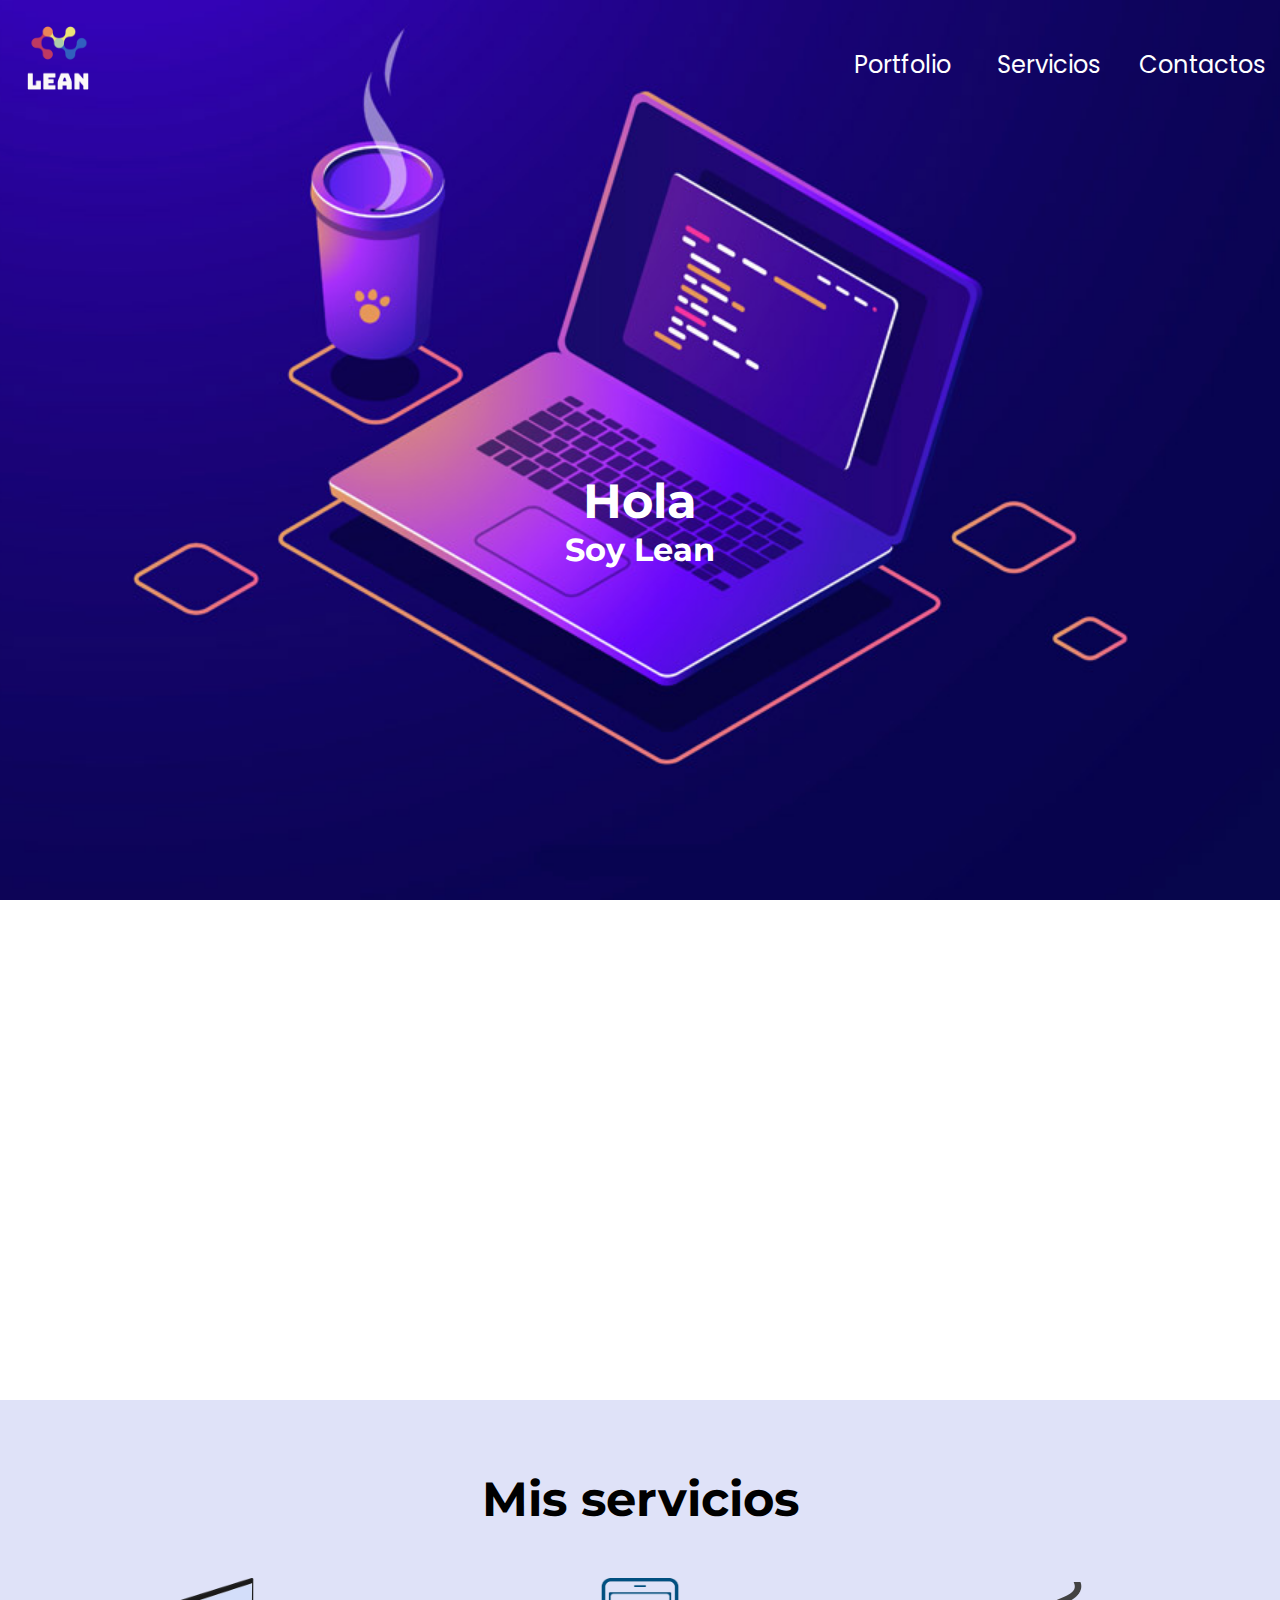
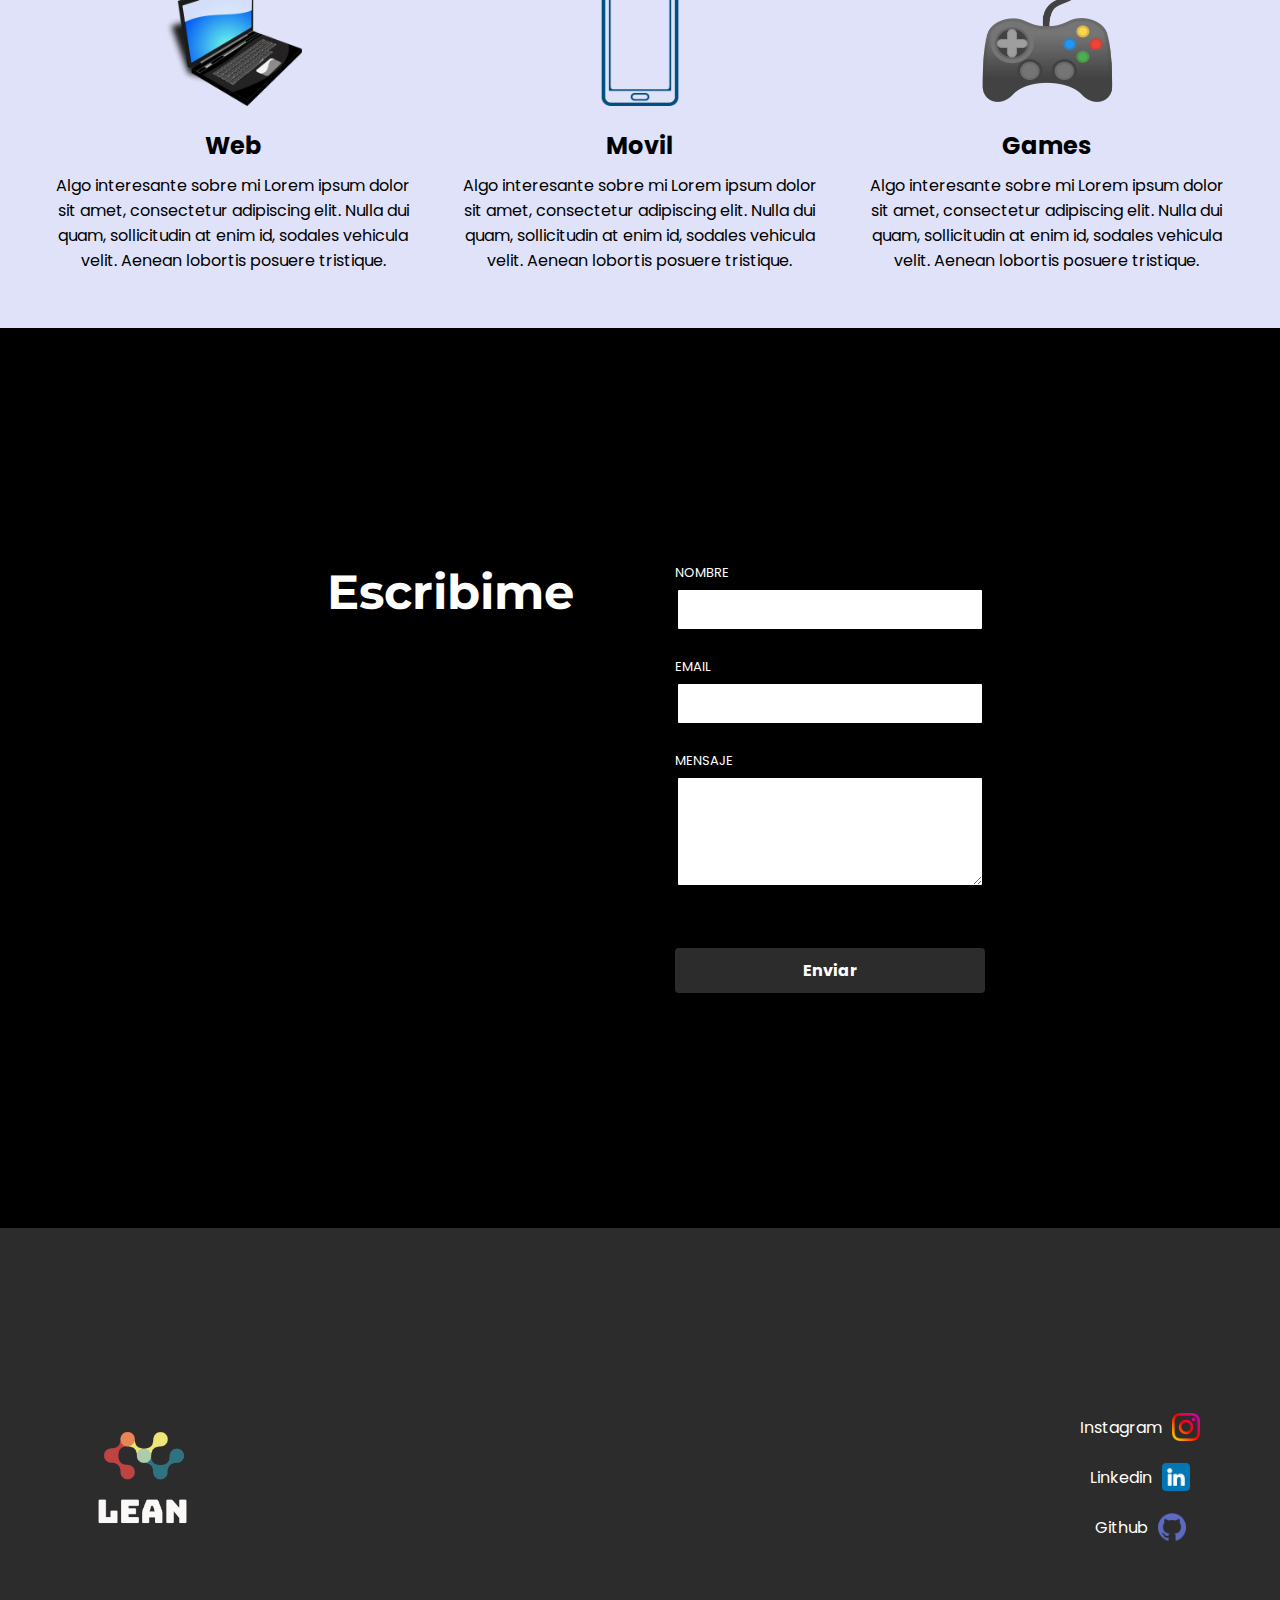
<file: index.html>
<!DOCTYPE html>
<html lang="en">
	<head>
		<meta charset="UTF-8" />
		<meta http-equiv="X-UA-Compatible" content="IE=edge" />
		<meta name="viewport" content="width=device-width, initial-scale=1.0" />
		<link rel="preconnect" href="https://fonts.googleapis.com" />
		<link rel="preconnect" href="https://fonts.gstatic.com" crossorigin />
		<link
			href="https://fonts.googleapis.com/css2?family=Montserrat:wght@700&family=Poppins:wght@400;700&display=swap"
			rel="stylesheet"
		/>
		<link rel="stylesheet" href="./styles.css" />
		<link rel="stylesheet" href="./componentes/header.css" />
		<link rel="stylesheet" href="./componentes/form.css" />
		<link rel="stylesheet" href="./componentes/footer.css" />
		<script defer src="./componentes/header.js"></script>
		<script defer src="./about-me.js"></script>
		<script defer src="./componentes/form.js"></script>
		<script defer src="./componentes/footer.js"></script>
		<script defer src="./index.js"></script>
		<title>Bienvenidos a mi sitio</title>
	</head>
	<body>
		<section class="welcome-section">
			<div class="header-section"></div>
			<div class="hello-section">
				<div class="hello-section__content">
					<h1 class="title">Hola</h1>
					<h2 class="sub-title">Soy Lean</h2>
				</div>
			</div>
		</section>
		<section class="about-me-section"></section>
		<section class="services-section">
			<h2 class="sub-title black xl">Mis servicios</h2>
			<div class="services-section__content">
				<div class="service-section__box">
					<a href="./servicios.html">
						<img
							src="./images/laptop.png"
							alt="laptop"
							class="service-section__image"
						/>
					</a>
					<h3 class="service-section__title">Web</h3>
					<p class="service-section__text">
						Algo interesante sobre mi Lorem ipsum dolor sit amet, consectetur
						adipiscing elit. Nulla dui quam, sollicitudin at enim id, sodales
						vehicula velit. Aenean lobortis posuere tristique.
					</p>
				</div>
				<div class="service-section__box">
					<a href="./servicios.html">
						<img
							src="./images/phone.png"
							alt="laptop"
							class="service-section__image"
						/>
					</a>
					<h3 class="service-section__title">Movil</h3>
					<p class="service-section__text">
						Algo interesante sobre mi Lorem ipsum dolor sit amet, consectetur
						adipiscing elit. Nulla dui quam, sollicitudin at enim id, sodales
						vehicula velit. Aenean lobortis posuere tristique.
					</p>
				</div>
				<div class="service-section__box">
					<a href="./servicios.html">
						<img
							src="./images/videogames.png"
							alt="laptop"
							class="service-section__image"
						/>
					</a>
					<h3 class="service-section__title">Games</h3>
					<p class="service-section__text">
						Algo interesante sobre mi Lorem ipsum dolor sit amet, consectetur
						adipiscing elit. Nulla dui quam, sollicitudin at enim id, sodales
						vehicula velit. Aenean lobortis posuere tristique.
					</p>
				</div>
			</div>
		</section>
		<section class="contact-section background-black"></section>
		<footer class="footer"></footer>
		<template class="template">
			<img src="" alt="photo" class="about-me-section__image" />
			<div class="about-me-section__content">
				<h2 class="sub-title b"></h2>
				<p class="text"></p>
			</div>
		</template>
	</body>
</html>
</file>
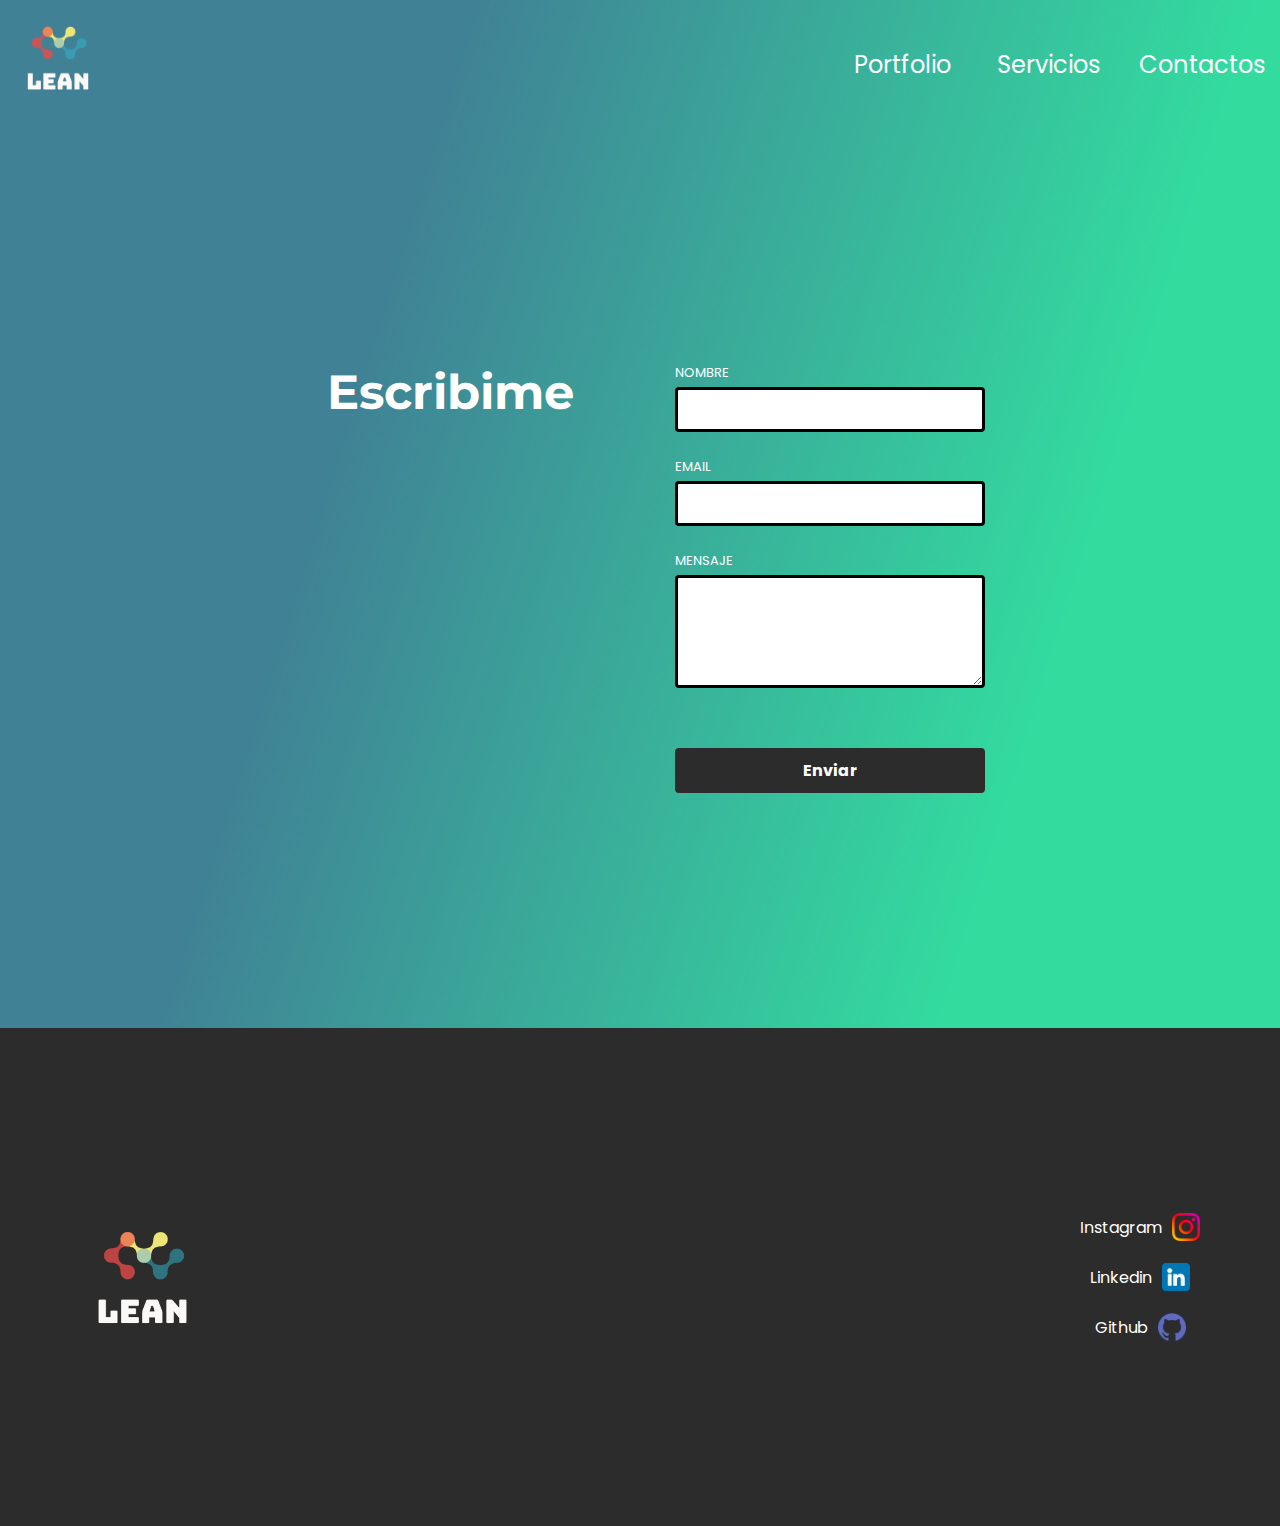
<file: contacto.html>
<!DOCTYPE html>
<html lang="en">
	<head><!DOCTYPE html>
		<html lang="en">
			<head>
				<meta charset="UTF-8" />
				<meta http-equiv="X-UA-Compatible" content="IE=edge" />
				<meta name="viewport" content="width=device-width, initial-scale=1.0" />
				<link rel="preconnect" href="https://fonts.googleapis.com" />
				<link rel="preconnect" href="https://fonts.gstatic.com" crossorigin />
				<link
					href="https://fonts.googleapis.com/css2?family=Montserrat:wght@700&family=Poppins:wght@400;700&display=swap"
					rel="stylesheet"
				/>
				<link rel="stylesheet" href="./styles.css" />
				<link rel="stylesheet" href="./componentes/header.css" />
				<link rel="stylesheet" href="./componentes/form.css" />
				<link rel="stylesheet" href="./componentes/footer.css" />
				<script defer src="./componentes/header.js"></script>
				<script defer src="./componentes/form.js"></script>
				<script defer src="./componentes/footer.js"></script>
				<script defer src="./index.js"></script>
				<title>Bienvenidos a mi sitio</title>
			</head>
		<meta charset="UTF-8" />
		<meta http-equiv="X-UA-Compatible" content="IE=edge" />
		<meta name="viewport" content="width=device-width, initial-scale=1.0" />
		<title>Contacto</title>
	</head>
	<body>
		<div class="contact-background">
			<header class="header-section"></header>
			<section class="contact-section"></section>
		</div>
		<footer class="footer"></footer>
	</body>
</html>
</file>
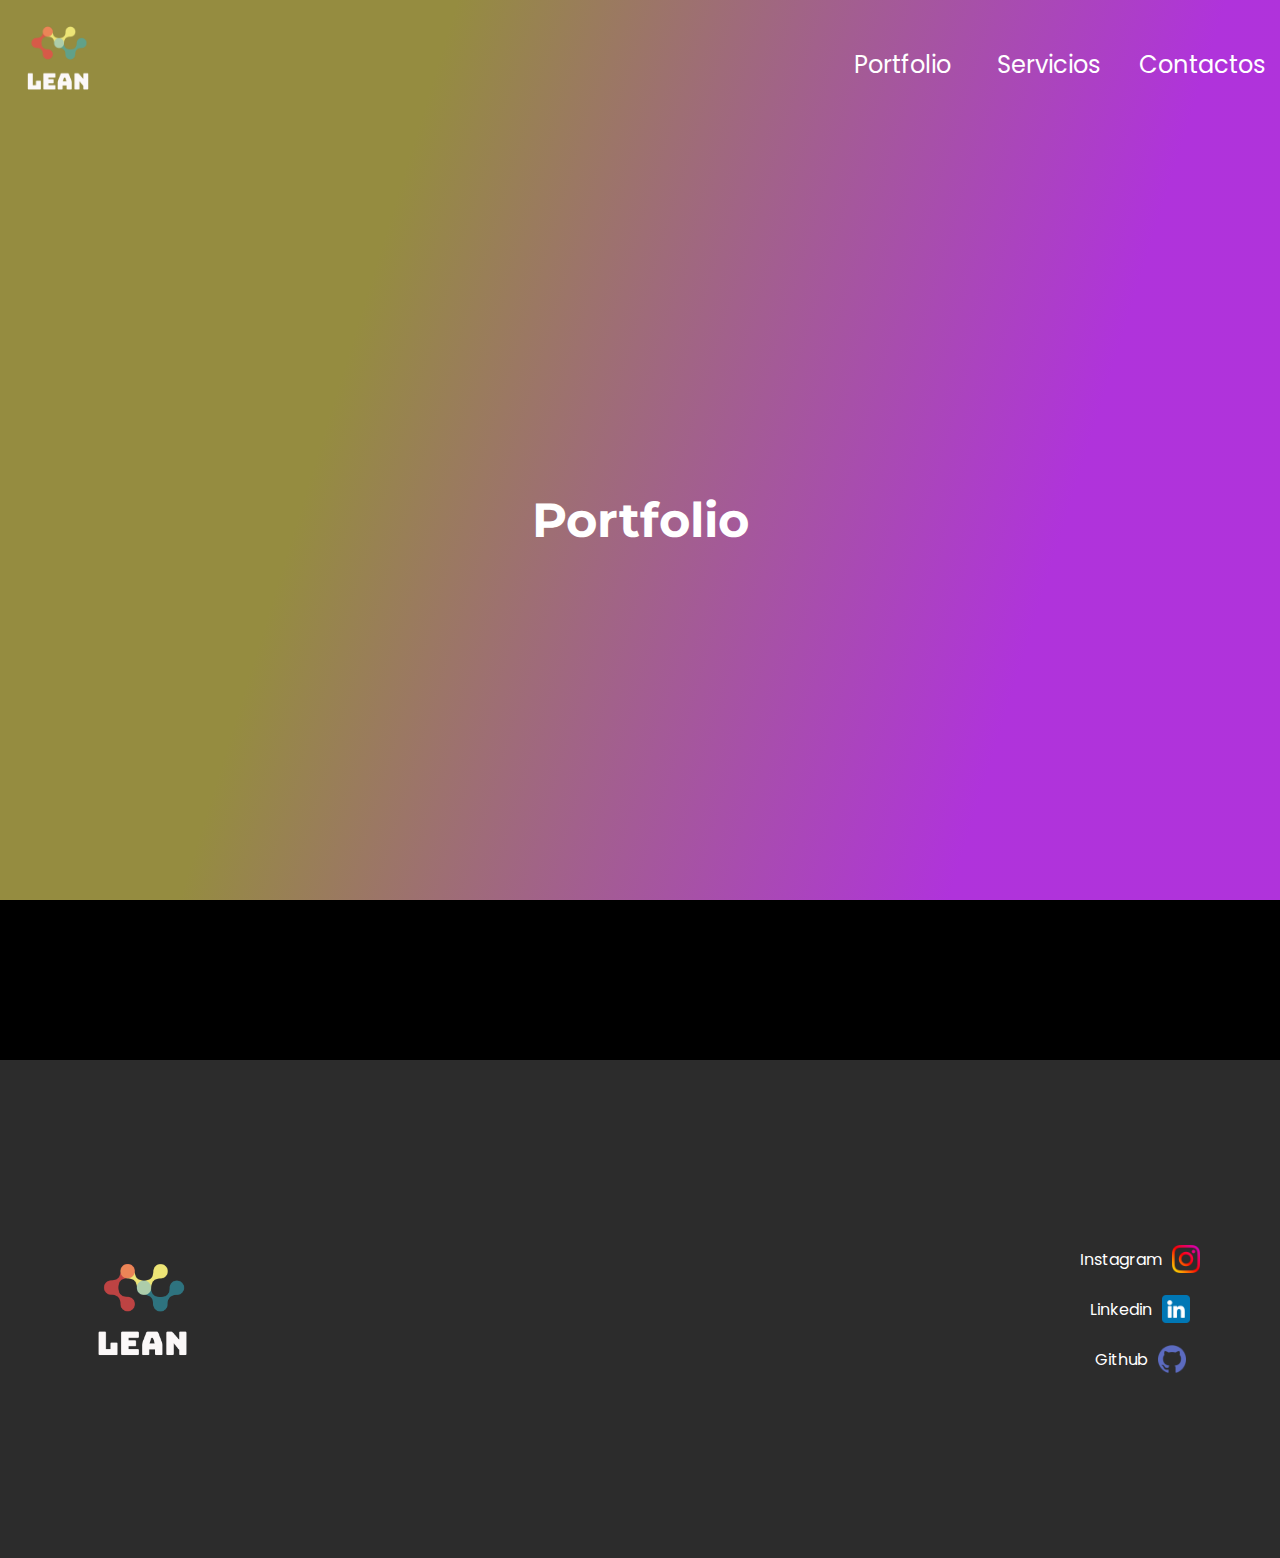
<file: porftolio.html>
<!DOCTYPE html>
<html lang="en">
	<head>
		<meta charset="UTF-8" />
		<meta http-equiv="X-UA-Compatible" content="IE=edge" />
		<meta name="viewport" content="width=device-width, initial-scale=1.0" />
		<link rel="preconnect" href="https://fonts.googleapis.com" />
		<link rel="preconnect" href="https://fonts.gstatic.com" crossorigin />
		<link
			href="https://fonts.googleapis.com/css2?family=Montserrat:wght@700&family=Poppins:wght@400;700&display=swap"
			rel="stylesheet"
		/>
		<link rel="stylesheet" href="./styles.css" />
		<link rel="stylesheet" href="./componentes/header.css" />
		<link rel="stylesheet" href="./componentes/footer.css" />
		<script defer src="./componentes/header.js"></script>
		<script defer src="./componentes/footer.js"></script>
		<script defer src="./portfolio.js"></script>
		<title>Portfolio</title>
	</head>
	<body>
		<section class="welcome-section-b">
			<header class="header-section"></header>
			<div class="hello-section">
				<div class="hello-section__content">
					<h1 class="title">Portfolio</h1>
				</div>
			</div>
		</section>
		<section class="main-section">
			<div class="main-section__content"></div>
		</section>
		<footer class="footer"></footer>
		<template class="template">
			<div class="main-section__card">
				<img src="" alt="" class="main-section__image" />
				<h3 class="main-section__title"></h3>
				<p class="main-section__text"></p>
				<a href="" class="main-section__url"></a>
			</div>
		</template>
	</body>
</html>
</file>
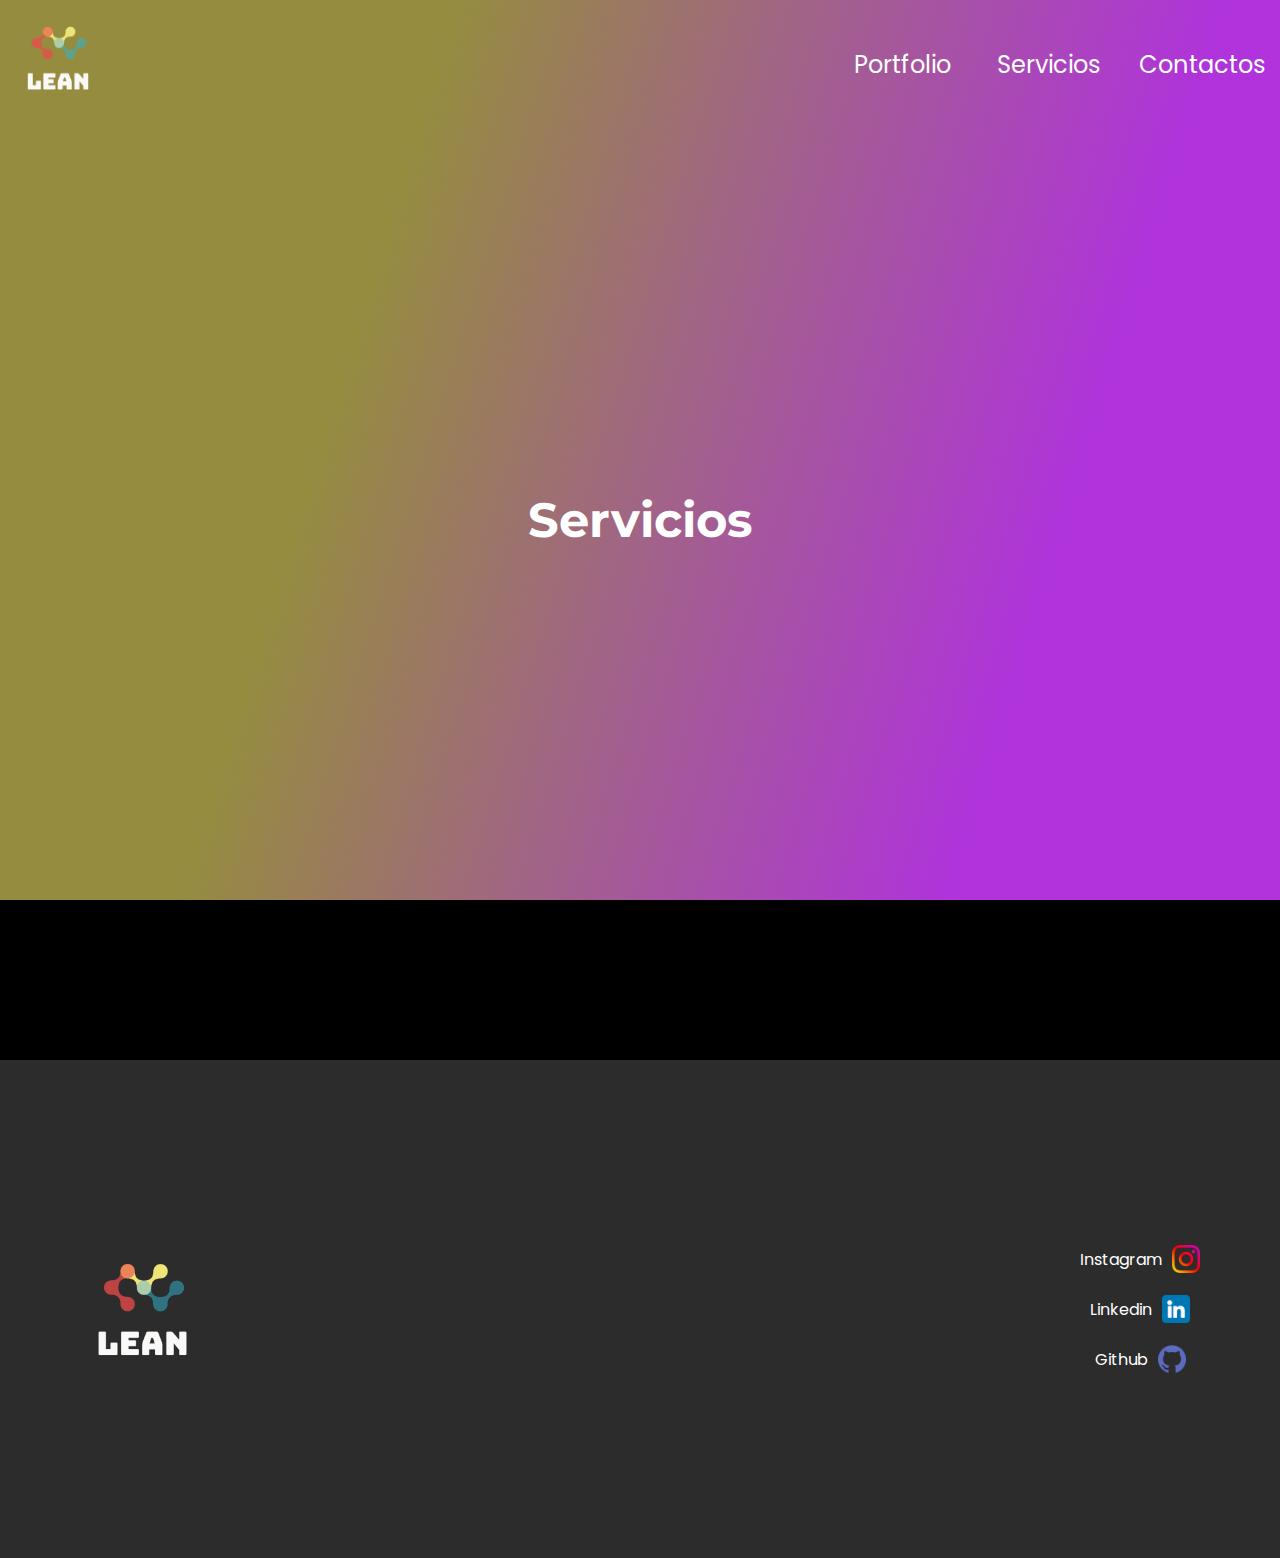
<file: servicios.html>
<!DOCTYPE html>
<html lang="en">
	<head>
		<meta charset="UTF-8" />
		<meta http-equiv="X-UA-Compatible" content="IE=edge" />
		<meta name="viewport" content="width=device-width, initial-scale=1.0" />
		<link rel="preconnect" href="https://fonts.googleapis.com" />
		<link rel="preconnect" href="https://fonts.gstatic.com" crossorigin />
		<link
			href="https://fonts.googleapis.com/css2?family=Montserrat:wght@700&family=Poppins:wght@400;700&display=swap"
			rel="stylesheet"
		/>
		<link rel="stylesheet" href="./styles.css" />
		<link rel="stylesheet" href="./componentes/header.css" />
		<link rel="stylesheet" href="./componentes/footer.css" />
		<script defer src="./componentes/header.js"></script>
		<script defer src="./componentes/footer.js"></script>
		<script defer src="./servicios.js"></script>
		<title>Servicios</title>
	</head>
	<body>
		<section class="welcome-section-b">
			<header class="header-section"></header>
			<div class="hello-section">
				<div class="hello-section__content">
					<h1 class="title">Servicios</h1>
				</div>
			</div>
		</section>
		<section class="main-section">
			<div class="main-section__content"></div>
		</section>
		<footer class="footer"></footer>
		<template class="template">
			<div class="main-section__card">
				<img src="" alt="" class="main-section__image" />
				<h3 class="main-section__title"></h3>
				<p class="main-section__text"></p>
			</div>
		</template>
	</body>
</html>
</file>
<file: styles.css>
* {
	box-sizing: border-box;
}
body {
	margin: 0;
}
.title {
	font-family: "Montserrat", sans-serif;
	font-weight: 700;
	font-size: 48px;
	color: white;
	margin: 0;
	text-align: center;
}

.sub-title {
	font-family: "Montserrat", sans-serif;
	font-weight: 700;
	font-size: 32px;
	color: white;
	margin: 0;
	text-align: center;
}
@media (min-width: 960px) {
	.b {
		color: black;
	}
	.xl {
		font-size: 48px;
	}
}
.black {
	color: black;
}
.welcome-section {
	background-image: url("./images/background-2.jpeg");
	height: 100vh;
	width: 100%;
	background-size: cover;
	background-repeat: no-repeat;
	background-position: top;
	z-index: 5;
}
.welcome-section-b {
	background-color: black;
	height: 100vh;
	width: 100%;
	background-size: cover;
	background-repeat: no-repeat;
	background-position: top;
	z-index: 5;
}
@media (min-width: 960px) {
	.welcome-section-b {
		background: linear-gradient(
			107.17deg,
			#958c40 29.35%,
			rgba(156, 0, 210, 0.8) 78.73%
		);
	}
}
.hello-section__content {
	display: flex;
	flex-direction: column;
	align-items: center;
	justify-content: center;
	width: 100%;
	height: calc(100vh - 116px);
}
.about-me-section {
	width: 100%;
	height: 500px;
	display: flex;
	align-items: center;
	justify-content: center;
}
@media (min-width: 960px) {
	.about-me-section {
		align-items: flex-end;
	}
}

.about-me-section__image {
	display: none;
	width: 400px;
	height: 400px;
}
@media (min-width: 960px) {
	.about-me-section__image {
		display: block;
	}
}
.about-me-section__content {
	width: 100%;
	height: 538px;
	padding: 55px 31px;
	background-color: rgb(12, 3, 77);
	display: flex;
	flex-direction: column;
	align-items: center;
	justify-content: center;
}
@media (min-width: 960px) {
	.about-me-section__content {
		background-color: white;
		padding: 30px;
		height: 400px;
	}
}
.text {
	font-family: "Poppins", sans-serif;
	font-weight: 400;
	font-size: 16px;
	color: white;
	margin-top: 45px;
	text-align: center;
}
@media (min-width: 960px) {
	.text {
		color: black;
	}
}
.services-section {
	padding: 70px 55px 55px 55px;
}
@media (min-width: 960px) {
	.services-section {
		background-color: rgb(223, 226, 248);
	}
}
.services-section__content {
	display: grid;
	grid-template-columns: 1fr;
	gap: 50px;
	justify-items: center;
	align-items: center;
	margin-top: 50px;
}
@media (min-width: 960px) {
	.services-section__content {
		grid-template-columns: repeat(3, 1fr);
	}
}
.service-section__box {
	display: grid;
	grid-template-columns: 1fr;
	gap: 10px;
	justify-items: center;
	align-items: center;
}
.service-section__image {
	width: 138px;
	height: 128px;
}
.service-section__title {
	margin: 0;
	font-family: "Poppins", sans-serif;
	font-weight: 700;
	font-size: 24px;
}
.service-section__text {
	margin: 0;
	font-family: "Poppins", sans-serif;
	font-weight: 400;
	font-size: 16px;
	text-align: center;
}
.main-section__content {
	display: grid;
	grid-template-columns: 1fr;
	gap: 50px;
	justify-items: center;
	align-items: center;
	background-color: black;
	padding: 80px 40px;
}
@media (min-width: 960px) {
	.main-section__content {
		grid-template-columns: repeat(3, 1fr);
	}
}
.main-section__card {
	display: grid;
	grid-template-columns: 1fr;
	gap: 10px;
	justify-items: center;
	align-items: center;
}
.main-section__image {
	width: 180px;
	height: 180px;
}
.main-section__title {
	margin: 0;
	font-family: "Poppins", sans-serif;
	font-weight: 700;
	font-size: 24px;
	color: white;
	text-align: center;
}
.main-section__text {
	max-width: 300px;
	margin: 0;
	font-family: "Poppins", sans-serif;
	font-weight: 400;
	font-size: 16px;
	text-align: center;
	color: white;
}
.main-section__url {
	max-width: 300px;
	margin: 0;
	font-family: "Poppins", sans-serif;
	font-weight: 400;
	font-size: 16px;
	text-align: center;
	color: orangered;
}
</file>
<file: componentes/header.css>
.header {
	padding: 15px;
	display: flex;
	align-items: center;
	justify-content: space-between;
}
.black-header {
	background-color: black;
}
.header__logo {
	height: 86px;
	width: 86px;
}
.header__open {
	height: 48px;
	width: 48px;
}
@media (min-width: 960px) {
	.header__open {
		display: none;
	}
}
.menu {
	display: none;
	flex-direction: column;
	position: absolute;
	z-index: 10;
	height: 100vh;
	width: 100%;
	background-color: black;
	align-items: center;
	justify-content: center;
	margin: 0;
	padding: 0;
}

.menu__ul,
a {
	margin: 0;
	padding: 0;
	text-decoration: none;
	list-style: none;
	color: white;
	font-family: "Montserrat", sans-serif;
	font-size: 48px;
	font-weight: 700;
}
.menu__li {
	margin-top: 58px;
	padding: 0;
}
.menu__close {
	height: 50px;
	width: 50px;
	position: absolute;
	z-index: 15;
	top: 20px;
	right: 20px;
}
.header__menu-desktop {
	display: none;
	width: 451px;
}
@media (min-width: 960px) {
	.header__menu-desktop {
		display: grid;
		grid-template-columns: repeat(3, 1fr);
		gap: 20px;
	}
}
.header__menu-desktop-li {
	list-style: none;
}
.header__menu-desktop-li a {
	font-family: "Poppins", sans-serif;
	font-weight: 400;
	font-size: 24px;
	color: white;
}
</file>
<file: componentes/form.css>
.contact-section {
	width: 100%;
	height: 100vh;
	padding: 33px;
	display: flex;
	align-items: center;
	justify-content: center;
}
.contact-form {
	display: grid;
}
@media (min-width: 960px) {
	.contact-form {
		grid-template-columns: 1fr 1fr;
		gap: 70px;
	}
}
.background-black {
	background-color: black;
}
.contact-background {
	background-color: black;
}
@media (min-width: 960px) {
	.contact-background {
		background: linear-gradient(
			107.17deg,
			#408195 29.35%,
			rgba(0, 210, 135, 0.8) 78.73%
		);
	}
}
.contact-form__content {
	display: grid;
	gap: 25px;
	margin-top: 27px;
}
@media (min-width: 960px) {
	.contact-form__content {
		margin-top: 0;
	}
}

.contact-form__item {
	display: grid;
	gap: 4px;
}
.contact-form__label {
	color: white;
	font-family: "Poppins", sans-serif;
	font-weight: 400;
	font-size: 13px;
}
.contact-form__input {
	font-family: "Poppins", sans-serif;
	max-width: 356px;
	min-width: 310px;
	height: 45px;
	border: solid 3px;
	border-radius: 4px;
}

.contact-form__text {
	font-family: "Poppins", sans-serif;
	max-width: 356px;
	min-width: 310px;
	height: 45px;
	border: solid 3px;
	border-radius: 4px;
	height: 113px;
}
.contact-form__button-box {
	max-width: 356px;
	min-width: 310px;
}
.contact-form__button {
	font-family: "Poppins", sans-serif;
	margin-top: 35px;
	font-size: 16px;
	font-weight: 700;
	color: white;
	background-color: #2c2c2c;
	border: none;
	border-radius: 4px;
	width: 100%;
	height: 45px;
	padding: 10px 28px;
}
</file>
<file: componentes/footer.css>
.footer {
	width: 100%;
	height: 498px;
	display: flex;
	align-items: center;
	justify-content: center;
	background-color: #2c2c2c;
}
.footer > div {
	width: 100%;
}
.footer__container {
	width: 100%;
	padding: 80px;
	display: flex;
	flex-direction: column;
	align-items: center;
	justify-content: center;
}
@media (min-width: 960px) {
	.footer__container {
		flex-direction: row;
		justify-content: space-between;
	}
}
.footer__logo {
	width: 125px;
	height: 125px;
}
.footer__social-media {
	margin-top: 36px;
	display: grid;
	gap: 22px;
}
@media (min-width: 960px) {
	.footer__social-media {
		margin-top: 0;
	}
}
.footer__social-item {
	display: flex;
	align-items: center;
	justify-content: center;
}
.social-item__title {
	color: white;
	font-family: "Poppins", sans-serif;
	font-weight: 400;
	font-size: 16px;
	margin: 0;
}
.social-item__logo {
	margin-left: 10px;
	width: 28px;
	height: 28px;
}
</file>
